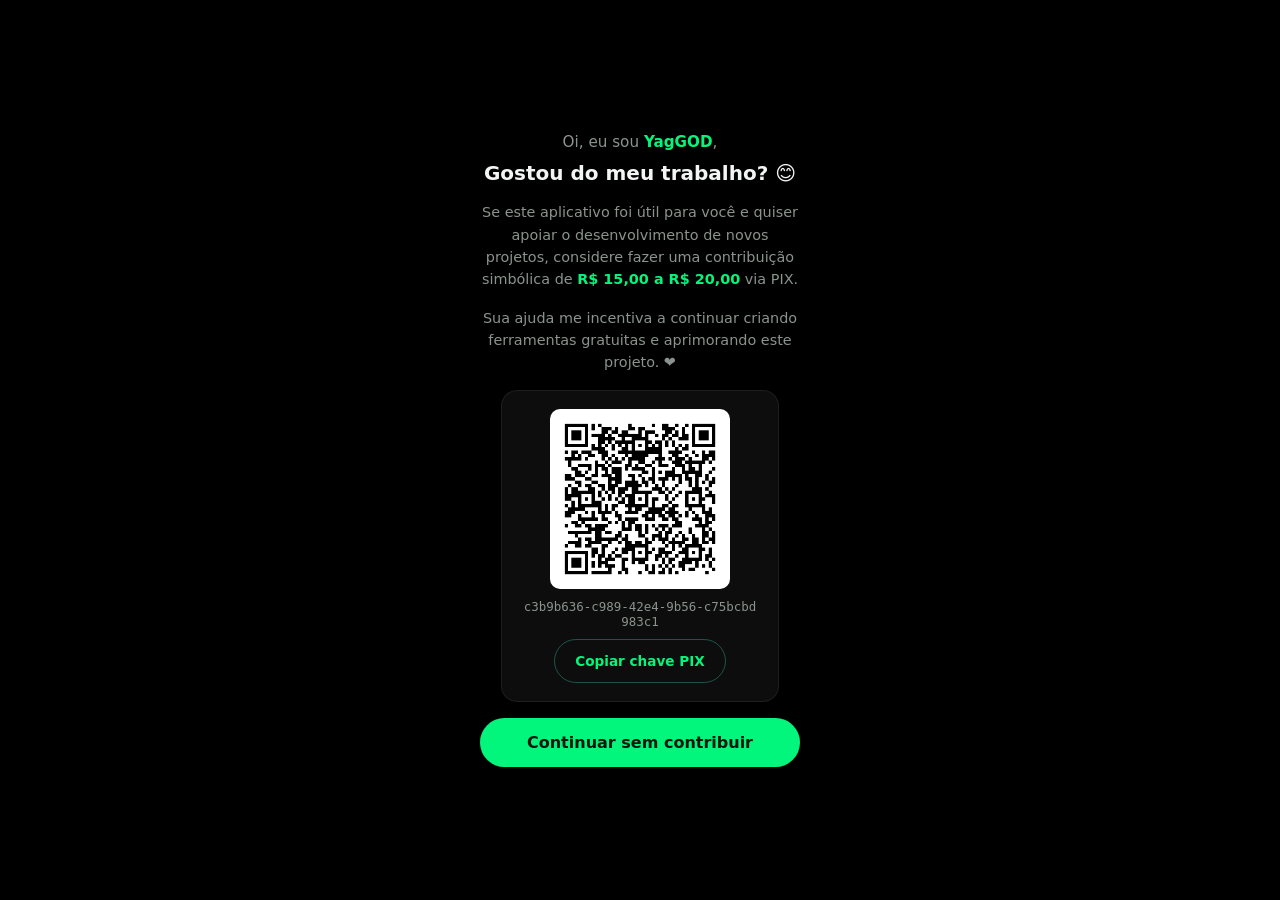
<file: index.html>
<!DOCTYPE html>
<html lang="pt-BR">
<head>
  <meta charset="UTF-8">
  <meta name="viewport" content="width=device-width, initial-scale=1, viewport-fit=cover">
  <meta name="theme-color" content="#000000">
  <!-- Fase de validação fechada: fora dos buscadores. Quem tem o link
       entra normalmente; o app só não é encontrável por busca. -->
  <meta name="robots" content="noindex, nofollow">
  <title>Mercator</title>
  <link rel="manifest" href="manifest.json">
  <!-- Aba do navegador: 16px é pequeno demais para o busto — o favicon
       usa um recorte com zoom no rosto. O ícone do app (instalado) segue
       sendo o busto inteiro, igual ao mascote das telas. -->
  <link rel="icon" href="icons/favicon.png">
  <link rel="apple-touch-icon" href="icons/icon-192.png">
  <link rel="stylesheet" href="css/theme.css">
  <link rel="stylesheet" href="css/creator.css">
  <link rel="stylesheet" href="css/shopping.css">
</head>
<body>

<div id="app">

  <!-- ===== Tela: Criador de Avatar ===== -->
  <div id="screenCreator" class="screen hidden">
    <div class="creator-top">
      <span class="chip-stat">
        <svg width="14" height="14" viewBox="0 0 24 24" fill="none">
          <path d="M12 2 4 7v6c0 5 3.4 8 8 9 4.6-1 8-4 8-9V7l-8-5z" fill="#02f67c"/>
        </svg>
        <span class="val" id="statLevel">1</span>
      </span>
      <span class="chip-stat">
        <svg width="14" height="14" viewBox="0 0 24 24" fill="none">
          <path d="M6 3h12l4 6-10 12L2 9l4-6z" fill="#02c3f6"/>
        </svg>
        <span class="val" id="statGems">0</span>
      </span>
    </div>

    <div class="stage">
      <div class="stage-title">Monte seu mascote!</div>
      <div class="avatar-wrap" id="avatarWrap">
        <canvas id="avatarCanvas" width="65" height="65"></canvas>
        <div class="avatar-shadow"></div>
      </div>
      <div class="speech-bubble hidden" id="speechBubble"></div>
    </div>

    <div class="sheet">
      <div class="cat-row" id="catRow"></div>
      <div class="cat-label" id="catLabel"></div>
      <div class="item-row" id="itemRow"></div>
      <button class="btn-primary" id="btnSave">Salvar</button>
      <button class="btn-ghost" id="btnSkip" style="align-self:center">Pular por enquanto</button>
    </div>
  </div>

  <!-- ===== Tela: Home ===== -->
  <div id="screenHome" class="screen hidden">
    <div class="home">
      <div class="home-stats">
        <span class="chip-stat">
          <svg width="14" height="14" viewBox="0 0 24 24" fill="none">
            <path d="M12 2 4 7v6c0 5 3.4 8 8 9 4.6-1 8-4 8-9V7l-8-5z" fill="#02f67c"/>
          </svg>
          Nível <span class="val" id="homeLevel">1</span>
        </span>
        <span class="chip-stat">
          <svg width="14" height="14" viewBox="0 0 24 24" fill="none">
            <path d="M6 3h12l4 6-10 12L2 9l4-6z" fill="#02c3f6"/>
          </svg>
          <span class="val" id="homeGems">0</span>
        </span>
      </div>
      <div class="hero-card">
        <div class="hero-avatar"><canvas id="homeAvatarCanvas" width="65" height="65"></canvas></div>
        <div class="hero-text">
          <strong id="homeGreeting">Bem-vindo!</strong>
          <div class="xp-bar"><div class="xp-fill" id="xpFill"></div></div>
          <div class="xp-label" id="xpLabel"></div>
        </div>
      </div>

      <div class="home-section">
        <div class="section-head">
          <span>Sua economia</span>
          <span class="head-actions">
            <button class="btn-ghost" id="btnHistory">Histórico</button>
            <button class="btn-ghost" id="btnCompare">Comparador</button>
          </span>
        </div>
        <div class="eco-row">
          <div class="eco-tile">
            <span class="eco-ico green"><svg width="18" height="18" viewBox="0 0 24 24" fill="none"><rect x="3" y="6" width="18" height="13" rx="3" stroke="currentColor" stroke-width="2"/><path d="M3 10h18M15 15h3" stroke="currentColor" stroke-width="2"/></svg></span>
            <span>Total economizado</span><b id="ecoTotal">R$ 0,00</b>
          </div>
          <div class="eco-tile">
            <span class="eco-ico violet"><svg width="18" height="18" viewBox="0 0 24 24" fill="none"><path d="M4 17l5-6 4 3 7-8" stroke="currentColor" stroke-width="2" stroke-linecap="round" stroke-linejoin="round"/></svg></span>
            <span>Última compra</span><b id="ecoLast">—</b>
          </div>
          <div class="eco-tile">
            <span class="eco-ico red"><svg width="18" height="18" viewBox="0 0 24 24" fill="none"><path d="M5 20V10M12 20V4M19 20v-7" stroke="currentColor" stroke-width="2.4" stroke-linecap="round"/></svg></span>
            <span>Total de despesa</span><b id="ecoSpent">—</b><i class="eco-delta" id="ecoDelta"></i>
          </div>
        </div>
      </div>

      <div class="home-section">
        <div class="section-head">
          <span>Suas listas</span>
          <button class="btn-ghost" id="btnNewList">+ Nova lista</button>
        </div>
        <div class="new-list-row" id="newListRow">
          <div class="new-list-line">
            <input id="newListName" placeholder="Nome da lista (ex.: Mercado da semana)" maxlength="40">
            <button class="btn-ghost btn-copy" id="btnCopyList" title="Copiar os itens de uma compra salva">
              <svg width="14" height="14" viewBox="0 0 24 24" fill="none">
                <rect x="9" y="9" width="11" height="11" rx="2.5" stroke="currentColor" stroke-width="2"/>
                <path d="M5 15V5.5A2.5 2.5 0 0 1 7.5 3H15" stroke="currentColor" stroke-width="2" stroke-linecap="round"/>
              </svg>
              Copiar lista salva
            </button>
          </div>
          <button class="btn-primary" id="btnCreateList">Criar</button>
        </div>
        <div id="listsBox"></div>
      </div>

      <div class="home-section">
        <div class="section-head"><span>Missões</span></div>
        <div id="missionsBox"></div>
      </div>

      <div class="home-section">
        <div class="section-head"><span>Seus dados</span></div>
        <button class="btn-outline-danger" id="btnDataInfo"
                aria-expanded="false" aria-controls="dataHint">Importante</button>
        <p class="data-hint hidden" id="dataHint">
          Suas listas ficam salvas <b>só neste aparelho</b> — não há servidor.
          Trocar de celular, remover o app ou limpar os dados do navegador
          apaga tudo. Exporte de vez em quando: é o seu backup.
        </p>
        <div class="data-actions">
          <button class="btn-ghost" id="btnExport">
            <svg width="14" height="14" viewBox="0 0 24 24" fill="none">
              <path d="M12 3v12m0 0l-4-4m4 4l4-4M4 17v2a2 2 0 0 0 2 2h12a2 2 0 0 0 2-2v-2"
                    stroke="currentColor" stroke-width="2" stroke-linecap="round" stroke-linejoin="round"/>
            </svg>
            Exportar
          </button>
          <button class="btn-ghost" id="btnImport">
            <svg width="14" height="14" viewBox="0 0 24 24" fill="none">
              <path d="M12 21V9m0 0L8 13m4-4l4 4M4 7V5a2 2 0 0 1 2-2h12a2 2 0 0 1 2 2v2"
                    stroke="currentColor" stroke-width="2" stroke-linecap="round" stroke-linejoin="round"/>
            </svg>
            Importar
          </button>
          <input type="file" id="importFile" accept="application/json,.json" hidden>
        </div>
      </div>

      <button class="btn-ghost" id="btnEditAvatar">Editar mascote</button>
      <button class="btn-ghost" id="btnDonate">Apoiar o projeto ❤️</button>

      <div class="dev-panel">
        <span class="dev-label">SIMULAÇÃO — atalho de teste; o progresso real vem das compras</span>
        <div class="dev-row">
          <button class="btn-ghost" id="btnSimXp">+40 XP</button>
          <button class="btn-ghost" id="btnSimGems">+25 gemas</button>
          <button class="btn-ghost" id="btnSimReset">Zerar progresso</button>
        </div>
      </div>
    </div>

    <!-- Escolha da compra a copiar (abre pelo botão "Copiar lista salva") -->
    <div class="overlay hidden" id="copyOverlay">
      <div class="copy-box">
        <strong>Copiar lista salva</strong>
        <span class="copy-hint">
          Os itens vêm junto. O previsto de cada um passa a ser o preço que
          você <b>pagou</b> na compra escolhida — é assim que a próxima compra
          mede a variação real dos preços.
        </span>
        <div class="copy-list" id="copyList"></div>
        <button class="btn-ghost" id="btnCopyCancel">Cancelar</button>
      </div>
    </div>

    <!-- Importar backup: SUBSTITUI os dados deste aparelho -->
    <div class="overlay hidden" id="importOverlay">
      <div class="copy-box">
        <strong class="danger-title">Importar este backup?</strong>
        <div class="import-summary" id="importSummary"></div>
        <span class="copy-hint">
          Isso <b>substitui</b> tudo o que está neste aparelho pelos dados do
          arquivo: listas, histórico, missões, nível, gemas e mascote.
        </span>
        <span class="copy-hint danger-note">
          Os dados atuais deste aparelho serão perdidos.
        </span>
        <div class="confirm-actions">
          <button class="btn-ghost" id="btnImportCancel">Não, cancelar</button>
          <button class="btn-danger-solid" id="btnImportOk">Sim, importar</button>
        </div>
      </div>
    </div>

  </div>

  <!-- ===== Tela: Lista / modo compra ===== -->
  <div id="screenList" class="screen hidden">
    <div class="list-top">
      <button class="icon-back" id="btnBack" aria-label="Voltar">‹</button>
      <strong id="listTitle" title="Renomear compra"></strong>
      <input id="listTitleInput" class="title-input hidden" maxlength="40" aria-label="Nome da compra">
      <button class="icon-edit" id="btnRenameList" title="Renomear compra" aria-label="Renomear compra">
        <svg width="15" height="15" viewBox="0 0 24 24" fill="none">
          <path d="M4 20h4L19 9a2.1 2.1 0 0 0-3-3L5 17v3z" stroke="currentColor" stroke-width="2"
                stroke-linecap="round" stroke-linejoin="round"/>
        </svg>
      </button>
      <span class="status-badge" id="listStatus"></span>
      <div class="list-mascot-wrap">
        <canvas id="listMascot" width="65" height="65"></canvas>
      </div>
    </div>
    <div class="list-bubble hidden" id="listBubble"></div>

    <div class="list-items" id="listItems"></div>

    <div class="add-row" id="addRow">
      <input id="addName" placeholder="Produto (ex.: Arroz 5kg)" maxlength="60">
      <button class="btn-primary small" id="btnAddItem">+ Adicionar</button>
    </div>

    <div class="list-footer">
      <div class="total-line hidden" id="totLine">
        Valor Total: <b id="totValue">R$ 0,00</b>
      </div>
      <button class="btn-primary" id="btnConclude">Concluir compra</button>
    </div>

    <div class="overlay hidden" id="summaryOverlay">
      <div class="summary-big" id="summaryBox">
        <div class="sum-mascot-big"><canvas id="sumMascot" width="65" height="65"></canvas></div>
        <div class="sum-bubble" id="sumBubble"></div>
        <span class="sum-total-label">Total a pagar</span>
        <div class="sum-total" id="sumSpent"></div>
        <div class="sum-line" id="sumItems"></div>
        <div class="sum-reward" id="sumReward"></div>
        <button class="btn-primary" id="btnSummaryClose">Voltar ao início</button>
      </div>
    </div>
  </div>

  <!-- ===== Tela: Contribuição opcional (1º acesso) ===== -->
  <div id="screenDonate" class="screen hidden">
    <div class="donate">
      <span class="donate-intro">Oi, eu sou <b>YagGOD</b>,</span>
      <h1>Gostou do meu trabalho? 😊</h1>
      <p>Se este aplicativo foi útil para você e quiser apoiar o
         desenvolvimento de novos projetos, considere fazer uma
         contribuição simbólica de <b>R$ 15,00 a R$ 20,00</b> via PIX.</p>
      <p>Sua ajuda me incentiva a continuar criando ferramentas
         gratuitas e aprimorando este projeto. ❤️</p>
      <div class="pix-box">
        <img id="pixQr" src="icons/pix-qr.png" alt="QR Code PIX" width="180" height="180">
        <code id="pixKeyText"></code>
        <button class="btn-ghost pix-copy" id="btnCopyPix">Copiar chave PIX</button>
      </div>
      <button class="btn-primary" id="btnDonateContinue">Continuar sem contribuir</button>
    </div>
  </div>

  <!-- ===== Tela: Comparador de compras ===== -->
  <div id="screenCompare" class="screen hidden">
    <div class="list-top">
      <button class="icon-back" id="btnCompBack" aria-label="Voltar">‹</button>
      <strong>Comparador de compras</strong>
    </div>
    <div class="comp-selects">
      <label>Compra A <select id="compA"></select></label>
      <label>Compra B <select id="compB"></select></label>
    </div>
    <div class="comp-results" id="compResults"></div>
  </div>

  <!-- ===== Tela: Histórico de compras ===== -->
  <div id="screenHistory" class="screen hidden">
    <div class="list-top">
      <button class="icon-back" id="btnHistBack" aria-label="Voltar">‹</button>
      <strong>Histórico de compras</strong>
    </div>

    <div class="hist-totals" id="histTotals"></div>

    <div class="hist-tools">
      <div class="sort-chips">
        <button class="chip-sort active" id="sortRecent">Mais recentes</button>
        <button class="chip-sort" id="sortSpent">Maior gasto</button>
      </div>
      <button class="btn-ghost btn-danger" id="btnHistClearAll">
        <svg width="13" height="13" viewBox="0 0 24 24" fill="none">
          <path d="M4 7h16M9 7V5a1 1 0 0 1 1-1h4a1 1 0 0 1 1 1v2M6 7l1 12a2 2 0 0 0 2 2h6a2 2 0 0 0 2-2l1-12"
                stroke="currentColor" stroke-width="2" stroke-linecap="round" stroke-linejoin="round"/>
        </svg>
        Limpar tudo
      </button>
    </div>

    <div class="hist-list" id="histList"></div>

    <!-- Confirmação (apagar uma compra ou todas) — ação sem desfazer -->
    <div class="overlay hidden" id="histConfirm">
      <div class="copy-box">
        <strong class="danger-title" id="histConfirmTitle"></strong>
        <span class="copy-hint" id="histConfirmText"></span>
        <span class="copy-hint">
          Suas listas <b>abertas</b> e as que estão <b>no mercado</b> não são
          tocadas, e você não perde nível nem gemas.
        </span>
        <span class="copy-hint danger-note">Não é possível desfazer.</span>
        <div class="confirm-actions">
          <button class="btn-ghost" id="btnHistCancel">Não, cancelar</button>
          <button class="btn-danger-solid" id="btnHistOk">Sim, apagar</button>
        </div>
      </div>
    </div>
  </div>

</div>

<div id="toasts"></div>
<canvas id="fxCanvas" class="hidden"></canvas>

<!-- Ordem importa: dados → motor → UI → boot (escopo global, sem modules p/ funcionar em file://) -->
<script src="js/palettes.js"></script>
<script src="js/catalog.js"></script>
<script src="js/parts/new-avatar.js"></script>
<script src="js/assets.js"></script>
<script src="js/renderer.js"></script>
<script src="js/expressions.js"></script>
<script src="js/animator.js"></script>
<script src="js/storage.js"></script>
<script src="js/progression.js"></script>
<script src="js/toast.js"></script>
<script src="js/particles.js"></script>
<script src="js/shopping.js"></script>
<script src="js/backup.js"></script>
<script src="js/missions.js"></script>
<script src="js/donation.js"></script>
<script src="js/ui-creator.js"></script>
<script src="js/ui-home.js"></script>
<script src="js/ui-list.js"></script>
<script src="js/ui-compare.js"></script>
<script src="js/ui-history.js"></script>
<script src="js/app.js"></script>
</body>
</html>
</file>
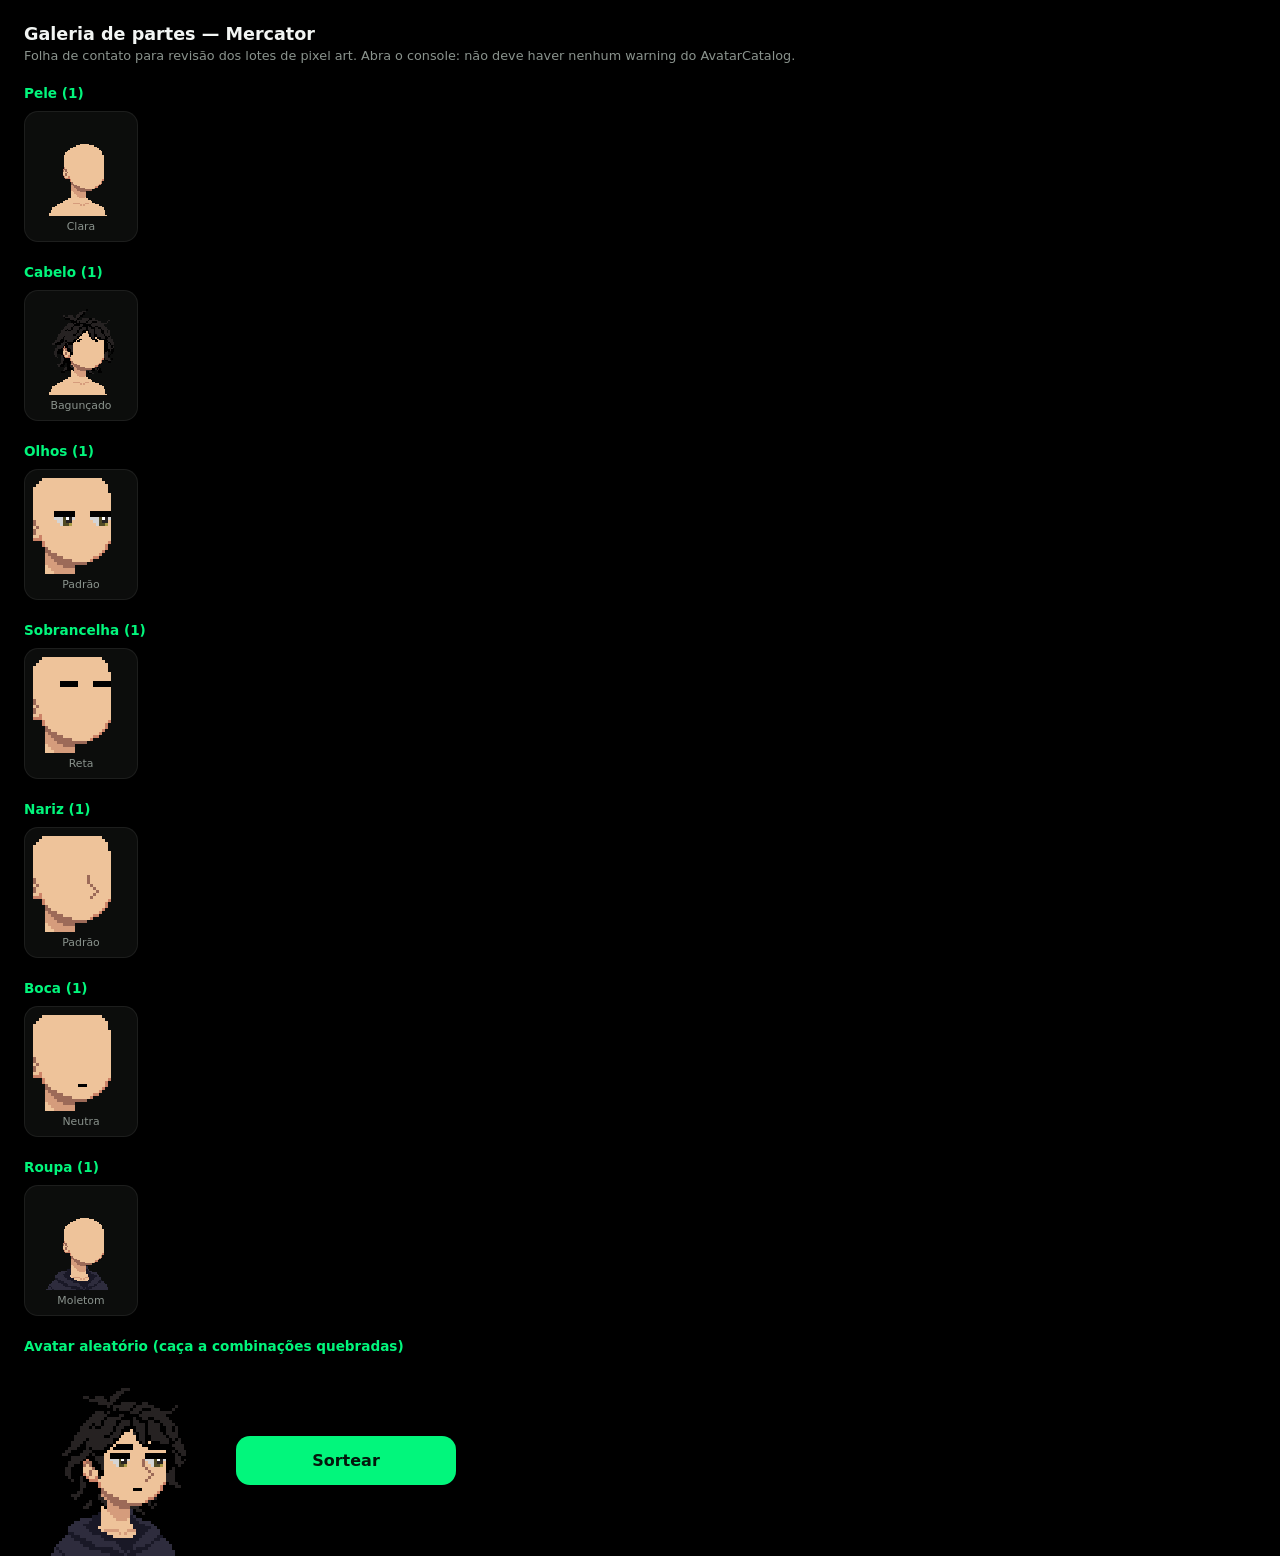
<file: gallery.html>
<!DOCTYPE html>
<html lang="pt-BR">
<head>
  <meta charset="UTF-8">
  <meta name="viewport" content="width=device-width, initial-scale=1">
  <meta name="robots" content="noindex, nofollow">
  <title>Mercator — Galeria de partes (debug)</title>
  <link rel="stylesheet" href="css/theme.css">
  <style>
    body { padding: 24px; overflow: auto; }
    h1 { font-size: 1.1rem; margin-bottom: 4px; }
    .hint { color: var(--muted); font-size: .8rem; margin-bottom: 20px; }
    h2 { font-size: .85rem; color: var(--accent); margin: 22px 0 10px; }
    .grid { display: flex; flex-wrap: wrap; gap: 10px; }
    .cell {
      background: var(--surface); border: 1px solid var(--border);
      border-radius: var(--radius-sm); padding: 8px;
      display: flex; flex-direction: column; align-items: center; gap: 4px;
    }
    .cell canvas { width: 96px; image-rendering: pixelated; }
    .cell span { color: var(--muted); font-size: .68rem; }
    #randomWrap { display: flex; align-items: center; gap: 20px; margin-top: 10px; }
    #randomCanvas { width: 192px; image-rendering: pixelated; }
    #btnRandom { max-width: 220px; }
  </style>
</head>
<body>
  <h1>Galeria de partes — Mercator</h1>
  <div class="hint">Folha de contato para revisão dos lotes de pixel art. Abra o console: não deve haver nenhum warning do AvatarCatalog.</div>

  <div id="sections"></div>

  <h2>Avatar aleatório (caça a combinações quebradas)</h2>
  <div id="randomWrap">
    <canvas id="randomCanvas" width="65" height="65"></canvas>
    <button class="btn-primary" id="btnRandom">Sortear</button>
  </div>

  <script src="js/palettes.js"></script>
  <script src="js/catalog.js"></script>
  <script src="js/parts/new-avatar.js"></script>
  <script src="js/assets.js"></script>
  <script src="js/renderer.js"></script>
  <script>
    // Os assets são imagens: espera o pré-carregamento antes de desenhar.
    Assets.preload(function () {
      var sections = document.getElementById("sections");

      AvatarCatalog.CATEGORIES.forEach(function (cat) {
        var items = AvatarCatalog.list(cat.id);
        if (!items.length) return;
        var h = document.createElement("h2");
        h.textContent = cat.name + " (" + items.length + ")";
        sections.appendChild(h);
        var grid = document.createElement("div");
        grid.className = "grid";
        items.forEach(function (part) {
          var cell = document.createElement("div");
          cell.className = "cell";
          if (!part.none) {
            // thumbnails de detalhe facial vêm recortadas/ampliadas,
            // então o clone acompanha o tamanho da origem
            var src = Renderer.thumbnail(part.id);
            var c = document.createElement("canvas");
            c.width = src.width; c.height = src.height;
            c.getContext("2d").drawImage(src, 0, 0);
            cell.appendChild(c);
          }
          var label = document.createElement("span");
          label.textContent = part.name + (part.none ? " (nenhum)" : "");
          cell.appendChild(label);
          grid.appendChild(cell);
        });
        sections.appendChild(grid);
      });

      var randomCanvas = document.getElementById("randomCanvas");
      function sortear() { Renderer.draw(randomCanvas, Renderer.randomState()); }
      document.getElementById("btnRandom").onclick = sortear;
      sortear();
    });
  </script>
</body>
</html>
</file>
<file: css/theme.css>
/* ============================================================
   Mercator — Design System (tema escuro, referência: print do
   customizador — fundo azul-petróleo escuro, cards arredondados,
   acento teal). 100% offline: só fontes do sistema.
   ============================================================ */

/* Tema CLEAN BLACK (identidade do YagGOD) — aprovado via preview */
:root {
  --bg: #000000;            /* fundo preto puro */
  --surface: #0c0d0c;       /* cards / bottom sheet */
  --surface2: #131513;      /* botões de categoria, campos */
  --surface3: #1b1e1b;      /* hover / thumb do scroll */
  --border: rgba(255,255,255,.07);
  --border-strong: rgba(255,255,255,.16);
  --accent: #02f67c;        /* verde da marca */
  --accent-soft: rgba(2,246,124,.12);
  --on-accent: #04170c;     /* texto sobre verde */
  --blue: #02c3f6;          /* gemas / info */
  --warn: #fbbf24;
  --danger: #dd4b6c;        /* ações destrutivas (limpar histórico) */
  --danger-soft: rgba(221,75,108,.12);
  --text: #f2f5f3;
  --muted: #8a938d;
  --faint: #565e58;
  --radius: 16px;
  --radius-sm: 14px;
  --font: 'Segoe UI', system-ui, -apple-system, Roboto, sans-serif;
  --mono: 'Cascadia Code', Consolas, monospace;
}

* { box-sizing: border-box; margin: 0; padding: 0; }
html, body { height: 100%; }
body {
  background: var(--bg);
  color: var(--text);
  font-family: var(--font);
  font-size: 15px;
  -webkit-tap-highlight-color: transparent;
  overscroll-behavior: none;
}
button { font-family: inherit; cursor: pointer; border: none; background: none; color: inherit; }
::selection { background: rgba(63,214,192,.3); }

::-webkit-scrollbar { width: 8px; height: 8px; }
::-webkit-scrollbar-track { background: transparent; }
::-webkit-scrollbar-thumb { background: var(--surface3); border-radius: 999px; }

.hidden { display: none !important; }

/* ===== Chips do topo (moedas/gemas — decorativos na fase 1) ===== */
.chip-stat {
  display: inline-flex; align-items: center; gap: 7px;
  background: var(--surface);
  border: 1px solid var(--border);
  border-radius: 999px;
  padding: 7px 14px;
  font-size: .82rem;
  color: var(--muted);
}
.chip-stat .val { font-family: var(--mono); font-weight: 700; color: var(--blue); }
.chip-stat svg { display: block; }

/* ===== Botões ===== */
.btn-primary {
  width: 100%;
  background: var(--accent);
  color: var(--on-accent);
  font-size: 1rem; font-weight: 700;
  border-radius: var(--radius-sm);
  padding: 15px;
  box-shadow: 0 4px 0 rgba(0,0,0,.35);
  transition: transform .08s ease, box-shadow .08s ease, filter .15s;
}
.btn-primary:hover { filter: brightness(1.06); }
.btn-primary:active { transform: translateY(3px); box-shadow: 0 1px 0 rgba(0,0,0,.35); }

.btn-ghost {
  color: var(--muted);
  font-size: .85rem;
  padding: 8px 14px;
  border-radius: 999px;
  transition: color .15s, background .15s;
}
.btn-ghost:hover { color: var(--text); background: var(--surface2); }

/* ===== Card genérico ===== */
.panel {
  background: var(--surface);
  border: 1px solid var(--border);
  border-radius: var(--radius);
}

/* Acessibilidade: "Reduzir Movimento" (iOS) / "prefers-reduced-motion".
   ATENÇÃO ao iteration-count: sem ele, uma animação `infinite` (o
   headBob do mascote) não para — ela passa a durar .01ms e REPETIR
   infinitamente, o que faz o elemento VIBRAR em vez de ficar parado. */
@media (prefers-reduced-motion: reduce) {
  *, *::before, *::after {
    animation-duration: .01ms !important;
    animation-iteration-count: 1 !important;
    transition-duration: .01ms !important;
    scroll-behavior: auto !important;
  }
}
</file>
<file: css/creator.css>
/* ============================================================
   Mercator — layout da tela do Criador de Avatar (mobile-first)
   ============================================================ */

#app {
  max-width: 480px;
  margin: 0 auto;
  height: 100dvh;
  display: flex;
  flex-direction: column;
  overflow: hidden;
}

/* ===== Tela: Criador ===== */
.screen { display: flex; flex-direction: column; flex: 1; min-height: 0; }

.creator-top {
  display: flex; align-items: center; justify-content: space-between;
  padding: 14px 16px 0;
}

.stage {
  flex: 1;
  min-height: 0;
  display: flex; flex-direction: column;
  align-items: center; justify-content: center;
  position: relative;
  gap: 6px;
}
.stage-title {
  color: var(--muted);
  font-size: .95rem; font-weight: 600;
  letter-spacing: .01em;
}
.avatar-wrap {
  position: relative;
  display: flex; flex-direction: column; align-items: center;
  animation: headBob 4s ease-in-out infinite;
}
@keyframes headBob {
  0%, 100% { transform: translateY(0) rotate(0deg); }
  35%      { transform: translateY(2px) rotate(.6deg); }
  70%      { transform: translateY(1px) rotate(-.5deg); }
}
#avatarCanvas {
  width: min(62vw, 250px);
  image-rendering: pixelated;
  image-rendering: crisp-edges;
}
.avatar-shadow {
  width: 46%;
  height: 14px;
  margin-top: -6px;
  border-radius: 50%;
  background: radial-gradient(ellipse at center, rgba(0,0,0,.5), transparent 70%);
}
/* balão de fala — reservado para reações do mascote (fase 2) */
.speech-bubble {
  position: absolute; top: 4px; right: 8%;
  background: var(--surface2); border: 1px solid var(--border-strong);
  border-radius: 14px; padding: 8px 14px;
  font-size: .78rem; max-width: 180px;
}

/* ===== Bottom sheet ===== */
.sheet {
  background: var(--surface);
  border: 1px solid var(--border);
  border-bottom: none;
  border-radius: var(--radius) var(--radius) 0 0;
  padding: 14px 14px calc(14px + env(safe-area-inset-bottom));
  display: flex; flex-direction: column; gap: 12px;
}

/* Fileira de categorias — quebra em linhas (rolagem horizontal
   escondia/cortava botões, principalmente no desktop) */
.cat-row {
  display: flex; gap: 8px;
  flex-wrap: wrap;
  justify-content: center;
  padding-bottom: 2px;
}
.cat-btn {
  flex-shrink: 0;
  width: 54px; height: 54px;
  background: var(--surface2);
  border: 2px solid transparent;
  border-radius: var(--radius-sm);
  display: flex; align-items: center; justify-content: center;
  transition: border-color .15s, background .15s;
}
.cat-btn canvas { width: 38px; image-rendering: pixelated; pointer-events: none; }
.cat-btn .swatch-icon {
  width: 24px; height: 24px; border-radius: 50%;
  pointer-events: none;
}
.cat-btn.active { border-color: var(--accent); background: var(--accent-soft); }
.cat-btn:hover { background: var(--surface3); }

.cat-label {
  text-align: center;
  color: var(--faint);
  font-size: .72rem;
  margin-top: -6px;
}

/* Carrossel de itens */
.item-row {
  display: flex; gap: 10px;
  overflow-x: auto;
  scroll-snap-type: x mandatory;
  padding: 4px 2px 6px;
  min-height: 100px;
}
.item-card {
  flex-shrink: 0;
  width: 88px; height: 92px;
  scroll-snap-align: start;
  background: var(--surface2);
  border: 2px solid var(--border);
  border-radius: var(--radius-sm);
  display: flex; flex-direction: column; align-items: center; justify-content: center;
  gap: 2px;
  position: relative;
  transition: border-color .15s, background .15s;
}
.item-card canvas { width: 58px; image-rendering: pixelated; pointer-events: none; }
.item-card .item-name {
  color: var(--muted); font-size: .66rem;
  pointer-events: none;
  max-width: 80px; white-space: nowrap; overflow: hidden; text-overflow: ellipsis;
}
.item-card.selected { border-color: var(--accent); background: var(--accent-soft); }
.item-card.selected .item-name { color: var(--accent); }
/* badge de preço — fase 2 (desbloqueios) */
.item-card .price {
  position: absolute; bottom: 6px; right: 6px;
  display: inline-flex; align-items: center; gap: 3px;
  background: rgba(0,0,0,.45);
  border-radius: 999px; padding: 1px 7px;
  font-family: var(--mono); font-size: .62rem; color: var(--blue);
}
.item-card .none-icon {
  width: 40px; height: 40px; border-radius: 50%;
  border: 2px dashed var(--faint);
  display: flex; align-items: center; justify-content: center;
  color: var(--faint); font-size: 1.1rem;
  pointer-events: none;
}

/* Swatches de cor */
.swatch-row {
  display: flex; gap: 9px;
  overflow-x: auto;
  scrollbar-width: none;
  padding: 2px;
}
.swatch-row::-webkit-scrollbar { display: none; }
.swatch {
  flex-shrink: 0;
  width: 34px; height: 34px;
  border-radius: 50%;
  border: 3px solid transparent;
  box-shadow: inset 0 0 0 1px rgba(0,0,0,.3);
  transition: border-color .15s, transform .1s;
}
.swatch.selected { border-color: var(--accent); transform: scale(1.08); }

/* ===== Tela: Home placeholder ===== */
.home {
  flex: 1;
  display: flex; flex-direction: column;
  align-items: center; justify-content: center;
  gap: 18px;
  text-align: center;
  padding: 24px;
}
.home-avatar-chip {
  display: flex; align-items: center; gap: 12px;
  background: var(--surface); border: 1px solid var(--border);
  border-radius: 999px; padding: 8px 20px 8px 8px;
}
.home-avatar-chip canvas {
  width: 52px; image-rendering: pixelated;
  background: var(--surface2); border-radius: 50%;
}
.home h1 { font-size: 1.3rem; }
.home p { color: var(--muted); font-size: .9rem; max-width: 280px; line-height: 1.5; }
.home .btn-ghost { border: 1px solid var(--border); }

/* ===== Canvas de partículas (overlay) ===== */
#fxCanvas {
  position: fixed; inset: 0;
  width: 100vw; height: 100dvh;
  pointer-events: none;
  z-index: 300;
}

/* ===== Fase 2: desbloqueios ===== */
.item-card.locked canvas { opacity: .4; filter: grayscale(.5); }
.item-card.locked .item-name { color: var(--faint); }

/* ===== Toasts ===== */
#toasts {
  position: fixed; bottom: 22px; left: 50%; transform: translateX(-50%);
  display: flex; flex-direction: column; align-items: center; gap: 8px;
  z-index: 400; pointer-events: none;
}
.toast {
  background: var(--surface2); border: 1px solid var(--border-strong);
  border-radius: 999px; padding: 9px 18px;
  font-size: .8rem; white-space: nowrap;
  box-shadow: 0 4px 24px rgba(0,0,0,.5);
  animation: toastIn .2s ease;
  transition: opacity .3s;
}
.toast.ok { color: var(--accent); }
.toast.warn { color: var(--warn); }
@keyframes toastIn { from { transform: translateY(8px); opacity: 0; } }

/* ===== Reação do mascote (vibração) ===== */
.react-shake { animation: shake .45s ease !important; }
@keyframes shake {
  0%, 100% { transform: translateX(0); }
  25% { transform: translateX(-3px) rotate(-1.2deg); }
  50% { transform: translateX(3px) rotate(1.2deg); }
  75% { transform: translateX(-2px); }
}

/* ===== Marcos de evolução (tiers) ===== */
.tier-frame #avatarCanvas {
  box-shadow: 0 0 0 3px var(--accent), 0 0 0 7px rgba(63,214,192,.2);
  border-radius: 12px;
}
.tier-glow #avatarCanvas { filter: drop-shadow(0 0 16px rgba(63,214,192,.5)); }
.tier-bg { background: radial-gradient(circle at 50% 45%, rgba(63,214,192,.1), transparent 55%); border-radius: var(--radius); }

/* ===== Home: stats, XP e simulação ===== */
.home-stats { display: flex; gap: 10px; }
.xp-bar {
  width: min(70vw, 260px); height: 8px;
  background: var(--surface2); border: 1px solid var(--border);
  border-radius: 999px; overflow: hidden;
}
.xp-fill { height: 100%; background: var(--accent); border-radius: 999px; transition: width .3s ease; }
.xp-label { color: var(--faint); font-size: .7rem; font-family: var(--mono); margin-top: -10px; }
.dev-panel {
  display: flex; flex-direction: column; align-items: center; gap: 10px;
  border: 1px dashed var(--border-strong); border-radius: var(--radius-sm);
  padding: 14px 18px; margin-top: 6px;
}
.dev-label { color: var(--faint); font-size: .64rem; letter-spacing: .06em; }
.dev-row { display: flex; gap: 8px; flex-wrap: wrap; justify-content: center; }
.dev-row .btn-ghost { border: 1px solid var(--border); font-size: .78rem; }

/* Categoria ainda sem nenhum asset no pack */
.item-empty { color: var(--muted); font-size: .8rem; padding: 14px 4px; }
</file>
<file: css/shopping.css>
/* ============================================================
   Mercator — estilos da fase 3 (listas, compra, missões)
   ============================================================ */

/* Home agora rola */
.home {
  justify-content: flex-start;
  overflow-y: auto;
  padding-top: 20px;
  gap: 14px;
}

/* ===== Seções ===== */
.home-section {
  width: 100%;
  max-width: 420px;
  text-align: left;
  display: flex;
  flex-direction: column;
  gap: 10px;
}
.section-head {
  display: flex; align-items: center; justify-content: space-between;
  color: var(--muted); font-size: .82rem; font-weight: 600;
}
/* Botões de ação das seções (+ Nova lista, Comparador): alvo de
   toque confortável no mobile (~44px) e destaque teal */
.section-head .btn-ghost {
  border: 1px solid rgba(63,214,192,.35);
  color: var(--accent);
  font-size: .88rem; font-weight: 600;
  padding: 11px 18px;
  min-height: 44px;
}
.section-head .btn-ghost:hover,
.section-head .btn-ghost:active {
  background: var(--accent-soft);
  color: var(--accent);
}
.empty-hint { color: var(--faint); font-size: .8rem; padding: 10px 4px; }

/* ===== Nova lista ===== */
.new-list-row { display: flex; gap: 8px; }
.new-list-row input, .add-row input {
  background: var(--surface2); border: 1px solid var(--border);
  border-radius: var(--radius-sm); padding: 10px 14px;
  font-size: .85rem; outline: none; color: var(--text);
  color-scheme: dark;
}
.new-list-row input { flex: 1; }
.new-list-row input:focus, .add-row input:focus { border-color: var(--border-strong); }
.btn-primary.small { width: auto; padding: 10px 18px; font-size: .85rem; }

/* ===== Cards de lista ===== */
.list-card {
  width: 100%;
  display: flex; align-items: center; gap: 10px;
  background: var(--surface); border: 1px solid var(--border);
  border-radius: var(--radius-sm);
  padding: 12px 14px;
  text-align: left;
  transition: border-color .15s, background .15s;
  position: relative;
  color: var(--text);
}
button.list-card:hover { border-color: var(--accent); background: var(--accent-soft); }
.list-card-main { flex: 1; display: flex; flex-direction: column; gap: 2px; min-width: 0; }
.list-card-main strong { font-size: .9rem; white-space: nowrap; overflow: hidden; text-overflow: ellipsis; }
.list-card-main span { color: var(--muted); font-size: .74rem; }
.list-card-main .save { color: var(--accent); font-style: normal; }
.list-card .go { color: var(--faint); font-size: 1.3rem; }
.list-card.done { opacity: .65; }
.list-del {
  background: transparent; border: none;
  color: var(--faint); font-size: 1rem;
  width: 26px; height: 26px; border-radius: 50%;
  flex-shrink: 0;
}
.list-del:hover { color: var(--warn); background: var(--surface2); }

/* ===== Missões ===== */
.mission {
  display: flex; align-items: center; gap: 12px;
  background: var(--surface); border: 1px solid var(--border);
  border-radius: var(--radius-sm); padding: 12px 14px;
}
.mission.claimed { opacity: .55; }
.mission-info { flex: 1; display: flex; flex-direction: column; gap: 3px; min-width: 0; }
.mission-info strong { font-size: .82rem; }
.mission-info span { color: var(--muted); font-size: .72rem; }
.mission-bar {
  height: 5px; background: var(--surface2);
  border-radius: 999px; overflow: hidden; margin-top: 3px;
}
.mission-fill { height: 100%; background: var(--accent); border-radius: 999px; }
.mission-reward {
  color: var(--blue); font-family: var(--mono); font-size: .68rem;
  text-align: right; line-height: 1.5; flex-shrink: 0;
}

/* ===== Tela da lista ===== */
#screenList { position: relative; }
.list-top {
  display: flex; align-items: center; gap: 12px;
  padding: 14px 16px 10px;
}
.list-top strong { flex: 1; font-size: 1rem; white-space: nowrap; overflow: hidden; text-overflow: ellipsis; }
.icon-back {
  width: 38px; height: 38px; border-radius: 50%;
  background: var(--surface2); border: 1px solid var(--border);
  color: var(--muted); font-size: 1.4rem; line-height: 1;
  flex-shrink: 0;
}
.icon-back:hover { color: var(--text); border-color: var(--border-strong); }
.list-mascot-wrap { animation: headBob 4s ease-in-out infinite; }
#listMascot { width: 44px; image-rendering: pixelated; }
.list-bubble {
  align-self: flex-end;
  margin: 0 16px;
  background: var(--surface2); border: 1px solid var(--border-strong);
  border-radius: 14px 4px 14px 14px; padding: 7px 13px;
  font-size: .76rem;
  animation: toastIn .2s ease;
}

.list-items {
  flex: 1; overflow-y: auto;
  padding: 8px 16px;
  display: flex; flex-direction: column; gap: 8px;
}
.shop-item {
  display: flex; align-items: center; gap: 10px;
  background: var(--surface); border: 1px solid var(--border);
  border-radius: var(--radius-sm); padding: 9px 12px;
}
.shop-item .check {
  width: 26px; height: 26px; border-radius: 50%;
  border: 2px solid var(--faint); background: transparent;
  color: var(--on-accent); font-weight: 700; font-size: .8rem;
  flex-shrink: 0;
  transition: all .15s;
}
.shop-item.checked .check { background: var(--accent); border-color: var(--accent); }
.shop-item .info { flex: 1; display: flex; flex-direction: column; gap: 1px; min-width: 0; }
.shop-item .info strong { font-size: .84rem; white-space: nowrap; overflow: hidden; text-overflow: ellipsis; }
.shop-item.checked .info strong { text-decoration: line-through; color: var(--muted); }
.shop-item .info span { color: var(--faint); font-size: .7rem; font-family: var(--mono); }
.shop-item .paid {
  width: 84px;
  background: var(--surface2); border: 1px solid var(--border);
  border-radius: 999px; padding: 6px 10px;
  font-size: .74rem; font-family: var(--mono); text-align: right;
  outline: none; color: var(--text); color-scheme: dark;
}
.shop-item .paid:focus { border-color: var(--accent); }

.add-row {
  display: flex; gap: 6px;
  padding: 8px 16px;
}
.add-row #addName { flex: 1; min-width: 0; }
.add-row #addQty { width: 52px; text-align: center; }
.add-row #addPrice { width: 84px; }

.list-footer {
  padding: 10px 16px calc(14px + env(safe-area-inset-bottom));
  border-top: 1px solid var(--border);
  display: flex; flex-direction: column; gap: 10px;
}
.totline { color: var(--muted); font-size: .74rem; text-align: center; }
.totline b { font-family: var(--mono); color: var(--text); }
.totline.has-save #totSave { color: var(--accent); }

/* ===== Resumo da compra ===== */
.overlay {
  position: fixed; inset: 0;
  background: rgba(0,0,0,.75);
  display: flex; align-items: center; justify-content: center;
  z-index: 250; padding: 24px;
  animation: toastIn .2s ease;
}
.summary-box {
  background: var(--surface); border: 1px solid var(--border-strong);
  border-radius: var(--radius);
  padding: 26px 24px;
  width: 100%; max-width: 340px;
  display: flex; flex-direction: column; gap: 12px;
  text-align: center;
}
.summary-box h2 { font-size: 1.05rem; }
.sum-line { color: var(--muted); font-size: .85rem; }
.sum-line b { font-family: var(--mono); color: var(--text); }
.sum-save { color: var(--accent); font-weight: 700; font-size: .95rem; }
.sum-reward {
  color: var(--blue); font-family: var(--mono); font-size: .85rem;
  background: var(--surface2); border-radius: 999px; padding: 7px;
}

/* Quantidade editável na linha + subtotal ao vivo */
.qty-in {
  width: 46px; flex-shrink: 0;
  background: var(--surface2); border: 1px solid var(--border);
  border-radius: 999px; padding: 6px 4px;
  font-size: .76rem; font-family: var(--mono); text-align: center;
  outline: none; color: var(--text); color-scheme: dark;
}
.qty-in:focus { border-color: var(--accent); }
.line-detail .line-total { color: var(--text); font-family: var(--mono); }
.line-detail .line-total.saving { color: var(--accent); }

/* ===== Economia em destaque (foco do app) ===== */
.eco-row { display: flex; gap: 8px; }
.eco-tile {
  flex: 1;
  background: var(--surface); border: 1px solid var(--border);
  border-radius: var(--radius-sm);
  padding: 12px 10px;
  display: flex; flex-direction: column; align-items: center; gap: 4px;
  text-align: center;
}
.eco-tile span { color: var(--faint); font-size: .64rem; }
.eco-tile b { color: var(--accent); font-family: var(--mono); font-size: .92rem; }

/* ===== Missões compactas ===== */
.mission-sm {
  display: flex; align-items: center; gap: 10px;
  padding: 6px 4px;
  font-size: .74rem;
}
.mission-sm.claimed { opacity: .45; }
.mission-sm .mname { color: var(--muted); white-space: nowrap; overflow: hidden; text-overflow: ellipsis; flex-shrink: 0; max-width: 46%; }
.mission-sm .mbar {
  flex: 1; height: 4px;
  background: var(--surface2); border-radius: 999px; overflow: hidden;
}
.mission-sm .mfill { display: block; height: 100%; background: var(--accent); border-radius: 999px; }
.mission-sm .mreward { color: var(--blue); font-family: var(--mono); font-size: .66rem; flex-shrink: 0; }

/* ===== Mascote falando no resumo ===== */
.sum-mascot { display: flex; align-items: center; gap: 10px; text-align: left; }
#sumMascot {
  width: 52px; flex-shrink: 0;
  image-rendering: pixelated;
  background: var(--surface2); border-radius: 50%;
}
.sum-bubble {
  background: var(--surface2); border: 1px solid var(--border-strong);
  border-radius: 4px 14px 14px 14px;
  padding: 10px 14px;
  font-size: .85rem; font-weight: 600;
  color: var(--accent);
}

/* ===== Status das listas ===== */
.status-badge {
  display: inline-block;
  border-radius: 999px; padding: 1px 9px;
  font-size: .6rem; font-weight: 600;
  background: var(--surface3); color: var(--muted);
  vertical-align: 2px;
}
.status-badge.aberta { background: rgba(77,163,255,.14); color: var(--blue); }
.status-badge.mercado { background: rgba(63,214,192,.14); color: var(--accent); }
.status-badge.concluida { background: var(--surface3); color: var(--faint); }
.shop-item .check.ghost { opacity: .25; cursor: default; }
.shop-item .check:disabled { cursor: default; }
.shop-item input:disabled { opacity: .6; }

/* ===== Comparador ===== */
.comp-selects {
  display: flex; gap: 10px;
  padding: 6px 16px 12px;
}
.comp-selects label {
  flex: 1; display: flex; flex-direction: column; gap: 5px;
  color: var(--faint); font-size: .68rem;
}
.comp-selects select {
  background: var(--surface2); border: 1px solid var(--border);
  border-radius: var(--radius-sm); padding: 9px 12px;
  color: var(--text); font-size: .8rem; outline: none;
  appearance: none; -webkit-appearance: none;
}
.comp-selects select:focus { border-color: var(--border-strong); }
.comp-results {
  flex: 1; overflow-y: auto;
  padding: 0 16px 20px;
  display: flex; flex-direction: column; gap: 4px;
}
.comp-row {
  display: grid;
  grid-template-columns: 1fr 76px 76px 92px;
  gap: 6px; align-items: center;
  background: var(--surface); border: 1px solid var(--border);
  border-radius: var(--radius-sm);
  padding: 9px 12px;
  font-size: .74rem; font-family: var(--mono);
}
.comp-row .iname {
  font-family: var(--font); color: var(--text);
  white-space: nowrap; overflow: hidden; text-overflow: ellipsis;
}
.comp-row span { text-align: right; color: var(--muted); }
.comp-row .iname { text-align: left; }
.comp-row.head {
  background: transparent; border: none;
  color: var(--faint); font-size: .64rem; padding: 4px 12px 0;
}
.comp-row.head span { color: var(--faint); }
.comp-row .up { color: var(--warn); }
.comp-row .down { color: var(--accent); }
.comp-row .same { color: var(--faint); }
.comp-row.total { border-color: var(--border-strong); margin-top: 6px; }
.comp-row.total .iname, .comp-row.total span { color: var(--text); font-weight: 600; }

/* Aviso de aumento/queda de preços no painel Total de despesa */
.eco-delta { font-style: normal; font-size: .6rem; line-height: 1.3; }
.eco-delta.up { color: var(--warn); }
.eco-delta.down { color: var(--accent); }

/* ============================================================
   Mobile: conforto de digitação
   iOS dá zoom automático em campos com fonte < 16px — todos os
   campos de entrada ficam em 16px para nunca disparar o zoom.
   ============================================================ */
.add-row input, .new-list-row input,
.shop-item .paid, .shop-item .qty-in,
.comp-selects select {
  font-size: 16px;
}
.shop-item .paid { width: 96px; }
.shop-item .qty-in { width: 52px; }

/* Linha de adição em duas fileiras: nome em linha cheia;
   qtd + preço + botão embaixo, com alvos de ~46px */
.add-row { flex-wrap: wrap; gap: 8px; }
.add-row #addName { flex: 1 1 100%; min-height: 46px; }
.add-row #addQty { width: 68px; min-height: 46px; }
.add-row #addPrice { flex: 1; min-width: 110px; min-height: 46px; }
.add-row .btn-primary.small { min-height: 46px; padding: 10px 24px; }

/* Total da linha no fim (dinâmico: preço × qtd) */
.line-sum {
  font-family: var(--mono); font-size: .82rem;
  color: var(--text);
  min-width: 74px; text-align: right;
  flex-shrink: 0;
}
.line-sum.saving { color: var(--accent); }
.line-sum.empty { color: var(--faint); }

/* Nova lista: nome em cima; copiar-de + Criar embaixo */
.new-list-row { flex-wrap: wrap; }
.new-list-row input { flex: 1 1 100%; min-height: 46px; font-size: 16px; }
.new-list-actions { display: flex; gap: 8px; flex: 1 1 100%; }
.new-list-actions select {
  flex: 1; min-width: 0; min-height: 46px;
  background: var(--surface2); border: 1px solid var(--border);
  border-radius: var(--radius-sm); padding: 9px 12px;
  color: var(--text); font-size: 16px; outline: none;
  appearance: none; -webkit-appearance: none;
}
.new-list-actions select:focus { border-color: var(--border-strong); }

/* ===== Tela de contribuição (1º acesso, opcional) ===== */
.donate {
  flex: 1;
  display: flex; flex-direction: column;
  align-items: center; justify-content: center;
  gap: 16px; text-align: center;
  padding: 28px 24px;
  overflow-y: auto;
}
.donate h1 { font-size: 1.25rem; }
.donate p { color: var(--muted); font-size: .9rem; max-width: 320px; line-height: 1.55; }
.donate p b { color: var(--accent); }
.pix-box {
  display: flex; flex-direction: column; align-items: center; gap: 10px;
  background: var(--surface); border: 1px solid var(--border);
  border-radius: var(--radius);
  padding: 18px;
}
.pix-box img { border-radius: 10px; background: #fff; padding: 8px; }
.pix-box code {
  font-family: var(--mono); font-size: .78rem; color: var(--muted);
  word-break: break-all; max-width: 240px;
}
.pix-copy {
  border: 1px solid rgba(63,214,192,.35); color: var(--accent);
  font-weight: 600; min-height: 44px; padding: 10px 20px;
}
.donate .btn-primary { max-width: 320px; }

/* ===== Stepper de quantidade (− / valor / +) ===== */
.stepper { display: flex; align-items: center; gap: 2px; flex-shrink: 0; }
.step-btn {
  width: 38px; height: 38px;
  border-radius: 50%;
  background: var(--surface2); border: 1px solid var(--border);
  color: var(--accent); font-size: 1.15rem; font-weight: 700; line-height: 1;
  flex-shrink: 0;
}
.step-btn:active { background: var(--accent-soft); border-color: var(--accent); }
.step-val {
  min-width: 34px; height: 38px;
  display: inline-flex; align-items: center; justify-content: center;
  background: transparent; border: none;
  color: var(--text); font-family: var(--mono); font-size: 1rem; font-weight: 700;
}
.totline.has-save #totSave { color: var(--accent); }

/* Item do mercado em dois andares: produto em cima, dinheiro embaixo */
.shop-item { flex-wrap: wrap; }
.money-row {
  flex: 1 1 100%;
  display: flex; align-items: center; gap: 10px;
  padding-top: 6px;
}
.money-row .line-detail { flex: 1; color: var(--faint); font-size: .72rem; font-family: var(--mono); }
.money-row .paid { width: 110px; }
.money-row .line-sum { min-width: 84px; }

/* O × de excluir fica na 1ª linha (ao lado do nome); a linha de
   dinheiro é sempre a última do card */
.shop-item .money-row { order: 9; }
.money-row .line-sum { min-width: 74px; }

/* ============================================================
   Home v3 — visual da referência do usuário (iPhone 15 Plus):
   hero card, tiles com ícones coloridos, cards com carrinho,
   missões estilo hábitos, mais respiro geral
   ============================================================ */
.home { gap: 18px; padding: 20px 18px calc(28px + env(safe-area-inset-bottom)); }
.home-section { gap: 12px; }
.section-head { font-size: .95rem; color: var(--text); }

/* Hero */
.hero-card {
  width: 100%; max-width: 420px;
  display: flex; align-items: center; gap: 16px;
  background: var(--surface); border: 1px solid var(--border);
  border-radius: 22px;
  padding: 18px;
  text-align: left;
}
.hero-avatar {
  width: 68px; height: 68px; flex-shrink: 0;
  border-radius: 50%;
  border: 2px solid var(--accent);
  background: var(--surface2);
  display: flex; align-items: center; justify-content: center;
  overflow: hidden;
}
.hero-avatar canvas { width: 58px; image-rendering: pixelated; }
.hero-text { flex: 1; min-width: 0; display: flex; flex-direction: column; gap: 5px; }
.hero-hi { color: var(--muted); font-size: .85rem; }
.hero-text strong { font-size: 1.1rem; line-height: 1.3; }
.hero-text strong b { color: var(--accent); }
.hero-text .xp-bar { width: 100%; margin-top: 4px; }
.hero-text .xp-label { margin-top: 0; text-align: left; }

/* Tiles de economia com ícone colorido */
.eco-tile { align-items: flex-start; text-align: left; padding: 14px 12px; gap: 8px; border-radius: 16px; }
.eco-tile > span:not(.eco-ico) { font-size: .68rem; }
.eco-ico {
  width: 32px; height: 32px; border-radius: 9px;
  display: inline-flex; align-items: center; justify-content: center;
  flex-shrink: 0;
}
.eco-ico.green  { background: rgba(63,214,192,.16);  color: var(--accent); }
.eco-ico.violet { background: rgba(167,139,250,.16); color: #a78bfa; }
.eco-ico.red    { background: rgba(255,107,107,.14); color: #ff8787; }
.eco-ico.blue   { background: rgba(77,163,255,.16);  color: var(--blue); }
.eco-ico.amber  { background: rgba(247,197,72,.16);  color: var(--warn); }

/* Criação de lista sempre visível */
.new-list-row { display: flex; flex-direction: column; gap: 8px; }
.new-list-line { display: flex; gap: 8px; }
.new-list-line input { flex: 1; min-width: 0; }
.new-list-row > select {
  min-height: 44px;
  background: var(--surface2); border: 1px solid var(--border);
  border-radius: var(--radius-sm); padding: 9px 12px;
  color: var(--muted); font-size: 16px; outline: none;
  appearance: none; -webkit-appearance: none;
}

/* Cards de lista com ícone de carrinho */
.list-card { padding: 14px; border-radius: 16px; gap: 12px; }
.cart-ico {
  width: 38px; height: 38px; border-radius: 11px; flex-shrink: 0;
  background: rgba(63,214,192,.14); color: var(--accent);
  display: inline-flex; align-items: center; justify-content: center;
}
.list-card-main strong { font-size: .95rem; }
.list-card-main span { font-size: .78rem; }

/* Missões estilo hábitos */
.mission-sm { gap: 12px; padding: 8px 2px; }
.mission-body { flex: 1; min-width: 0; display: flex; flex-direction: column; gap: 5px; }
.mission-sm .mname { max-width: none; font-size: .82rem; color: var(--text); }
.mission-sm .mbar { height: 6px; }
.mprog {
  flex-shrink: 0; text-align: right;
  color: var(--accent); font-family: var(--mono); font-size: .82rem; font-weight: 700;
  display: flex; flex-direction: column; align-items: flex-end; gap: 1px;
}
.mprog em { font-style: normal; color: var(--faint); font-size: .62rem; font-weight: 400; }

/* ===== Rodapé do mercado: só o Valor Total, vivo e em destaque ===== */
.total-line {
  text-align: center;
  color: var(--muted); font-size: .9rem;
}
.total-line b {
  font-family: var(--mono); font-variant-numeric: tabular-nums;
  color: var(--accent); font-size: 1.5rem; font-weight: 700;
  margin-left: 6px;
}

/* ===== Conclusão em tela grande: avatar + total a pagar ===== */
.summary-big {
  position: fixed; inset: 0;
  background: var(--bg);
  display: flex; flex-direction: column;
  align-items: center; justify-content: center;
  gap: 14px; padding: 28px 24px calc(28px + env(safe-area-inset-bottom));
  text-align: center;
}
.sum-mascot-big {
  width: 148px; height: 148px;
  border-radius: 50%;
  border: 3px solid var(--accent);
  background: var(--surface);
  display: flex; align-items: center; justify-content: center;
  overflow: hidden;
}
.sum-mascot-big canvas { width: 128px; image-rendering: pixelated; }
.summary-big .sum-bubble {
  background: var(--surface2); border: 1px solid var(--border-strong);
  border-radius: 999px; padding: 10px 20px;
  font-size: .92rem; font-weight: 600; color: var(--accent);
}
.sum-total-label { color: var(--faint); font-size: .8rem; margin-top: 8px; }
.sum-total {
  font-family: var(--mono); font-variant-numeric: tabular-nums;
  font-size: 3rem; font-weight: 700; line-height: 1.1;
  color: var(--accent);
}
.summary-big .btn-primary { max-width: 340px; margin-top: 14px; }

/* ===== Avatar em destaque (fix: regras antigas encolhiam o canvas) ===== */
.sum-mascot-big { width: 172px; height: 172px; }
.sum-mascot-big #sumMascot {
  width: 150px; background: transparent; border-radius: 0;
}
.hero-avatar { width: 96px; height: 96px; animation: headBob 4s ease-in-out infinite; }
.hero-avatar canvas { width: 84px; }

/* Fade na troca de frase do mascote */
#homeGreeting { transition: opacity .25s ease; }

/* Apresentação na tela de apoio */
.donate-intro { color: var(--muted); font-size: .95rem; }
.donate-intro b { color: var(--accent); }
.donate h1 { margin-top: -6px; }

/* ============================================================
   TEMA CLEAN BLACK — regras de componente (aprovado no preview)
   Botões/campos/selects em pill; tints na paleta da identidade
   ============================================================ */
.btn-primary, .btn-ghost, .add-row input, .new-list-line input,
.new-list-row > select, .comp-selects select, .paid, .qty-in,
.pix-copy { border-radius: 999px !important; }
.btn-primary { box-shadow: none; font-weight: 600; }
.eco-ico.green { background: rgba(2,246,124,.12); color: var(--accent); }
.cart-ico { background: rgba(2,246,124,.12); }
.status-badge.mercado { background: rgba(2,246,124,.12); }
.eco-ico.red { background: rgba(221,75,108,.12); color: #dd4b6c; }
.eco-ico.violet { background: rgba(135,104,232,.14); color: #8768e8; }
.hero-avatar, .sum-mascot-big { box-shadow: 0 0 24px rgba(2,246,124,.14); }

/* ===== Renomear compra (título da lista + lápis no card da Home) ===== */
.list-top strong { cursor: pointer; }
.title-input {
  flex: 1; min-width: 0;
  padding: 6px 10px;
  background: var(--surface2);
  border: 1px solid var(--accent);
  border-radius: var(--radius-sm);
  color: var(--text);
  font-size: 1rem; font-weight: 700;
}
.icon-edit, .list-edit {
  display: inline-flex; align-items: center; justify-content: center;
  flex-shrink: 0;
  background: transparent; border: none;
  color: var(--faint);
  border-radius: 50%;
}
.icon-edit { width: 32px; height: 32px; }
.list-edit { width: 26px; height: 26px; }
.icon-edit:hover, .list-edit:hover { color: var(--accent); background: var(--surface2); }

/* ============================================================
   Nova lista: [nome] [Copiar lista salva] em cima, Criar embaixo
   (substitui o <select> "Começar em branco" de largura total)
   ============================================================ */
.new-list-line .btn-copy {
  flex-shrink: 0;
  display: inline-flex; align-items: center; gap: 6px;
  min-height: 46px; padding: 10px 15px;
  border: 1px solid var(--border);
  color: var(--muted);
  font-size: .8rem; font-weight: 600;
  white-space: nowrap;
}
.new-list-line .btn-copy svg { flex-shrink: 0; }
.new-list-line .btn-copy:hover,
.new-list-line .btn-copy:active {
  color: var(--accent);
  border-color: rgba(2,246,124,.35);
  background: var(--accent-soft);
}
/* Telas estreitas: o campo de nome tem que continuar utilizável */
@media (max-width: 380px) {
  .new-list-line .btn-copy { padding: 10px 12px; font-size: .74rem; gap: 5px; }
}

/* ===== Seletor da compra a copiar ===== */
.copy-box {
  background: var(--surface);
  border: 1px solid var(--border-strong);
  border-radius: var(--radius);
  padding: 20px;
  width: 100%; max-width: 360px;
  max-height: 78dvh;
  display: flex; flex-direction: column; gap: 10px;
}
.copy-box > strong { font-size: 1rem; }
.copy-hint { color: var(--muted); font-size: .75rem; line-height: 1.5; }
.copy-hint b { color: var(--text); font-weight: 600; }
.copy-list {
  display: flex; flex-direction: column; gap: 8px;
  overflow-y: auto;
  margin: 4px 0;
}
.copy-row {
  display: flex; align-items: center; gap: 10px;
  background: var(--surface2); border: 1px solid var(--border);
  border-radius: var(--radius-sm);
  padding: 10px 12px;
  text-align: left; color: var(--text);
  transition: border-color .15s, background .15s;
}
.copy-row:hover, .copy-row:active {
  border-color: var(--accent); background: var(--accent-soft);
}
.copy-row-main { flex: 1; display: flex; flex-direction: column; gap: 2px; min-width: 0; }
.copy-row-main strong {
  font-size: .88rem;
  white-space: nowrap; overflow: hidden; text-overflow: ellipsis;
}
.copy-row-main span { color: var(--muted); font-size: .72rem; }
.copy-row .go { color: var(--faint); font-size: 1.2rem; flex-shrink: 0; }

/* ============================================================
   Histórico de compras + ações destrutivas
   ============================================================ */
/* Dois botões no cabeçalho de "Sua economia" (Histórico + Comparador) */
.head-actions { display: flex; gap: 8px; flex-shrink: 0; }
.head-actions .btn-ghost { padding: 10px 14px; font-size: .82rem; }

.btn-danger {
  display: inline-flex; align-items: center; gap: 6px;
  padding: 8px 14px;
  border: 1px solid var(--border);
  color: var(--faint);
  font-size: .74rem; font-weight: 600;
}
.btn-danger:hover, .btn-danger:active {
  color: var(--danger);
  border-color: rgba(221,75,108,.4);
  background: var(--danger-soft);
}
.btn-danger svg { flex-shrink: 0; }

.danger-title { color: var(--danger); }
.danger-note { color: var(--danger); font-weight: 600; }
.confirm-actions { display: flex; gap: 8px; margin-top: 6px; }
.confirm-actions > button { flex: 1; min-height: 46px; }
.btn-danger-solid {
  background: var(--danger);
  color: #ffffff;
  font-weight: 700; font-size: .9rem;
  border-radius: 999px;
  padding: 12px 18px;
}
.btn-danger-solid:hover, .btn-danger-solid:active { filter: brightness(1.08); }
/* Sem compras concluídas: o botão continua visível (descobrível), inerte */
.btn-danger:disabled {
  opacity: .4;
  cursor: default;
}
.btn-danger:disabled:hover {
  color: var(--faint);
  border-color: var(--border);
  background: transparent;
}

/* ===== Tela: Histórico de compras ===== */
.hist-totals {
  display: flex; gap: 8px;
  padding: 4px 16px 10px;
}
.hist-tot {
  flex: 1;
  display: flex; flex-direction: column; gap: 3px;
  background: var(--surface); border: 1px solid var(--border);
  border-radius: var(--radius-sm);
  padding: 10px 12px;
}
.hist-tot span { color: var(--muted); font-size: .68rem; }
.hist-tot b { font-family: var(--mono); font-size: .88rem; }
.hist-tot b.save { color: var(--accent); }

.hist-tools {
  display: flex; align-items: center; justify-content: space-between;
  gap: 8px;
  padding: 0 16px 10px;
}
.sort-chips { display: flex; gap: 6px; }
.chip-sort {
  background: var(--surface2); border: 1px solid var(--border);
  border-radius: 999px; padding: 7px 13px;
  color: var(--muted); font-size: .74rem; font-weight: 600;
}
.chip-sort.active {
  background: var(--accent-soft); border-color: rgba(2,246,124,.35);
  color: var(--accent);
}

.hist-list {
  flex: 1; overflow-y: auto;
  padding: 0 16px calc(20px + env(safe-area-inset-bottom));
  display: flex; flex-direction: column; gap: 8px;
}
.hist-row {
  display: flex; align-items: center; gap: 10px;
  background: var(--surface); border: 1px solid var(--border);
  border-radius: var(--radius-sm);
  padding: 12px 14px;
}
.hist-main { flex: 1; display: flex; flex-direction: column; gap: 2px; min-width: 0; }
.hist-main strong {
  font-size: .9rem;
  white-space: nowrap; overflow: hidden; text-overflow: ellipsis;
}
.hist-main span { color: var(--muted); font-size: .72rem; }
.hist-main .save { color: var(--accent); font-style: normal; }
.hist-spent {
  font-family: var(--mono); font-size: .88rem;
  flex-shrink: 0;
}
.hist-del {
  background: transparent; border: none;
  color: var(--faint); font-size: 1.1rem;
  width: 30px; height: 30px; border-radius: 50%;
  flex-shrink: 0;
}
.hist-del:hover, .hist-del:active { color: var(--danger); background: var(--danger-soft); }

/* A compra mais cara do histórico — destaque em vermelho */
.hist-spent {
  display: flex; flex-direction: column; align-items: flex-end; gap: 2px;
}
.hist-spent.top { color: var(--danger); }
.hist-spent.top em {
  font-style: normal; font-weight: 600;
  font-family: var(--font); font-size: .6rem;
  letter-spacing: .04em; text-transform: uppercase;
  color: var(--danger); opacity: .85;
}

/* ===== Seus dados (exportar / importar) ===== */
/* ".home p" (creator.css) limita TODO parágrafo da Home a 280px, o que
   deixava o aviso bem mais estreito que o botão. Aqui ele acompanha a
   largura da seção; o padding lateral alinha o texto com o miolo do pill. */
.home .data-hint {
  width: 100%; max-width: 100%;
  padding: 0 4px;
  color: var(--muted); font-size: .78rem; line-height: 1.55;
  text-align: left;
}
.data-hint b { color: var(--text); font-weight: 600; }
.data-actions { display: flex; gap: 8px; }
.data-actions .btn-ghost {
  flex: 1;
  display: inline-flex; align-items: center; justify-content: center; gap: 6px;
  min-height: 46px;
  border: 1px solid var(--border);
  color: var(--muted);
  font-size: .84rem; font-weight: 600;
}
.data-actions .btn-ghost:hover,
.data-actions .btn-ghost:active {
  color: var(--accent);
  border-color: rgba(2,246,124,.35);
  background: var(--accent-soft);
}

/* Resumo do backup dentro da confirmação de importar */
.import-summary {
  display: flex; flex-direction: column; gap: 6px;
  background: var(--surface2); border: 1px solid var(--border);
  border-radius: var(--radius-sm);
  padding: 10px 12px;
}
.imp-line { display: flex; justify-content: space-between; gap: 10px; }
.imp-line span { color: var(--muted); font-size: .74rem; }
.imp-line b { font-family: var(--mono); font-size: .76rem; }

/* Botão "Importante": abre o aviso sobre onde os dados ficam salvos.
   Mesma geometria do "Criar" (.btn-primary), mas só contorno vermelho —
   o padding cai de 15px p/ 13px porque a borda de 2px soma 4px na altura. */
.btn-outline-danger {
  width: 100%;
  background: transparent;
  border: 2px solid var(--danger);
  color: var(--danger);
  font-size: 1rem; font-weight: 700;
  border-radius: 999px;
  padding: 13px;
  transition: background .15s;
}
.btn-outline-danger:hover,
.btn-outline-danger:active { background: var(--danger-soft); }
</file>
